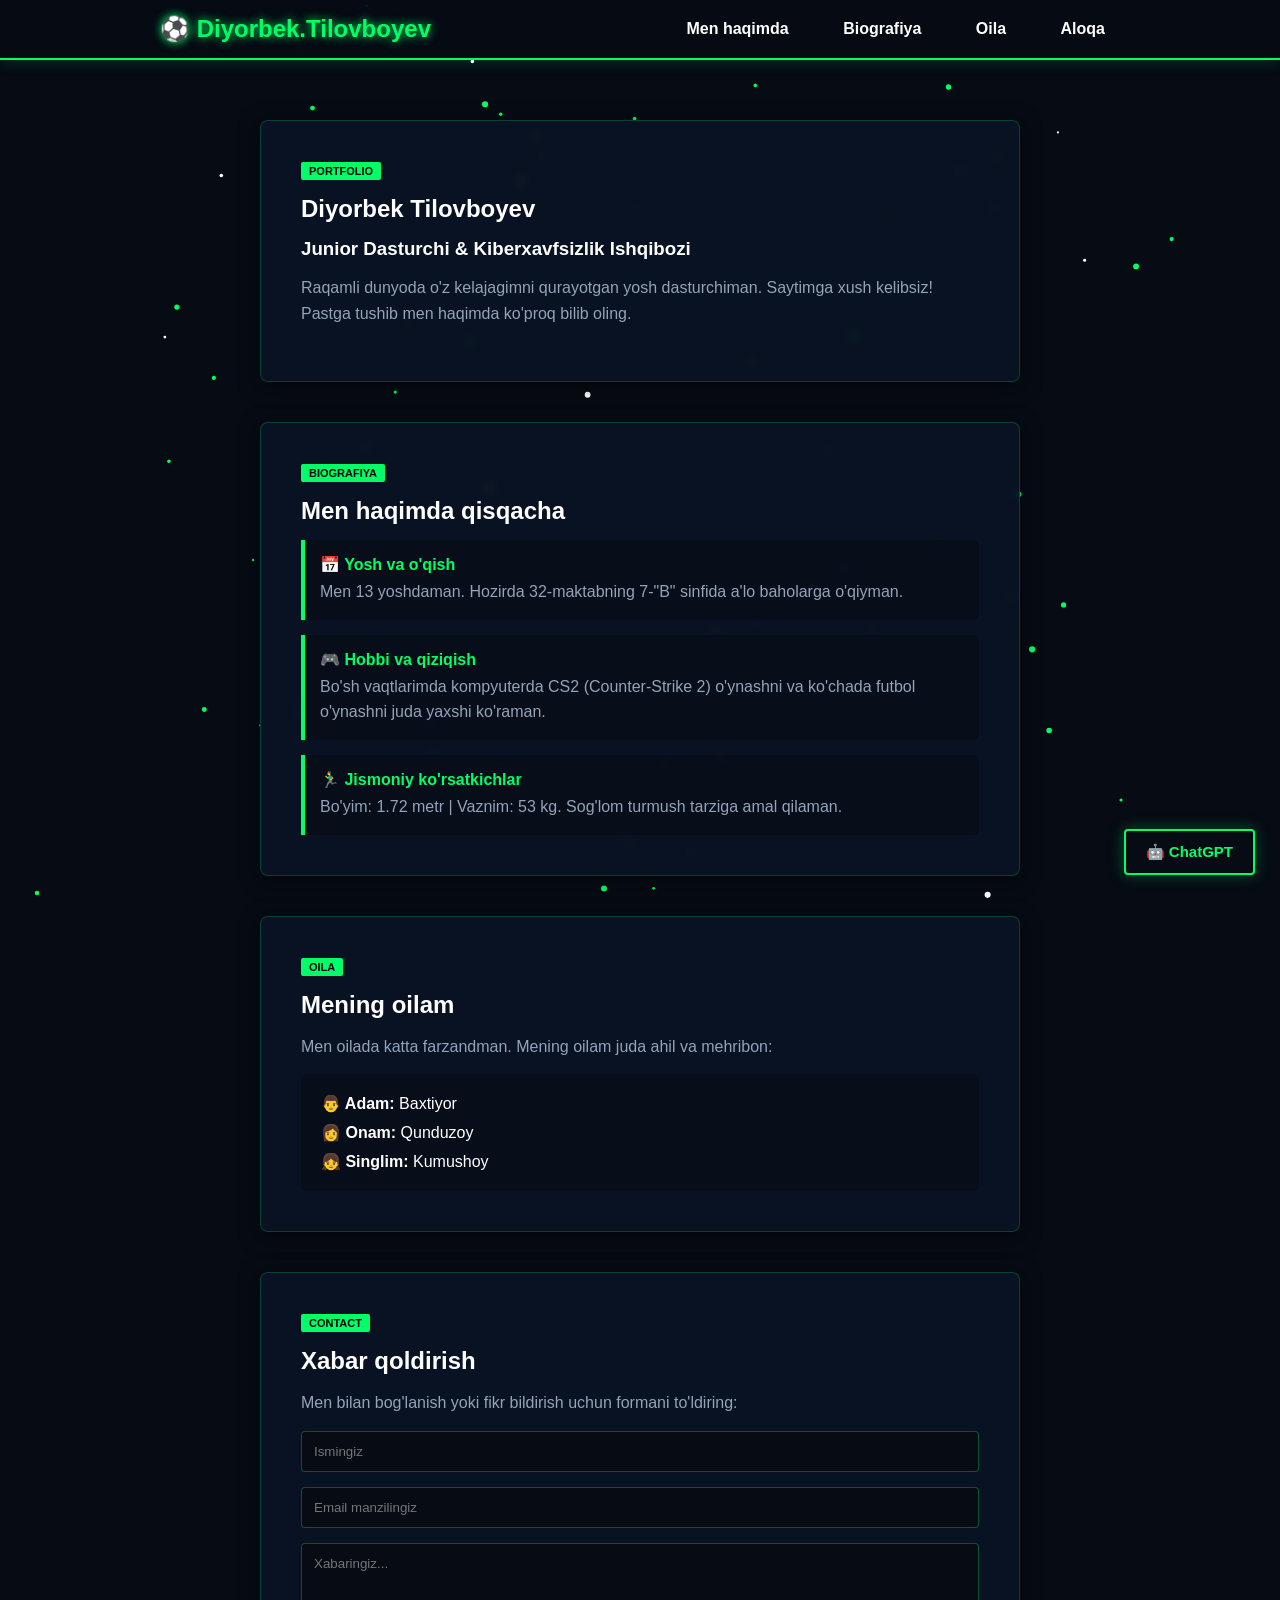
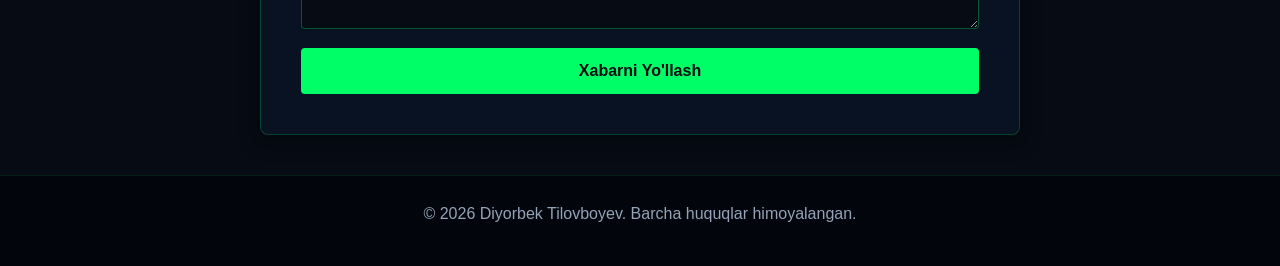
<file: man haqimda partfolio/index.html>
<!DOCTYPE html>
<html lang="uz">
<head>
    <meta charset="UTF-8">
    <meta name="viewport" content="width=device-width, initial-scale=1.0">
    <title>Diyorbek Tilovboyev - Shaxsiy Portfolio</title>
    <link rel="stylesheet" href="style.css">
</head>
<body>

    <!-- Orqa fonda suzib yuruvchi nuqtalar -->
    <canvas id="dots-canvas"></canvas>

    <!-- Tepada qotib turuvchi va mobilbop Header -->
    <header class="main-header">
        <div class="header-container">
            <div class="logo">⚽ Diyorbek.Tilovboyev</div>
            <nav class="nav-links">
                <a href="#about">Men haqimda</a>
                <a href="#biography">Biografiya</a>
                <a href="#family">Oila</a>
                <a href="#contact">Aloqa</a>
            </nav>
        </div>
    </header>

    <!-- Asosiy moslashuvchan tarkib -->
    <main class="main-content">

        <!-- Hero Section -->
        <section id="about" class="mega-section profile-hero">
            <span class="section-tag">PORTFOLIO</span>
            <h1>Diyorbek Tilovboyev</h1>
            <h3>Junior Dasturchi & Kiberxavfsizlik Ishqibozi</h3>
            <p>Raqamli dunyoda o'z kelajagimni qurayotgan yosh dasturchiman. Saytimga xush kelibsiz! Pastga tushib men haqimda ko'proq bilib oling.</p>
        </section>

        <!-- Biografiya (Mobilbop Grid) -->
        <section id="biography" class="mega-section">
            <span class="section-tag">BIOGRAFIYA</span>
            <h2>Men haqimda qisqacha</h2>
            <div class="bio-grid">
                <div class="bio-card">
                    <h4>📅 Yosh va o'qish</h4>
                    <p>Men 13 yoshdaman. Hozirda 32-maktabning 7-"B" sinfida a'lo baholarga o'qiyman.</p>
                </div>
                <div class="bio-card">
                    <h4>🎮 Hobbi va qiziqish</h4>
                    <p>Bo'sh vaqtlarimda kompyuterda CS2 (Counter-Strike 2) o'ynashni va ko'chada futbol o'ynashni juda yaxshi ko'raman.</p>
                </div>
                <div class="bio-card">
                    <h4>🏃‍♂️ Jismoniy ko'rsatkichlar</h4>
                    <p>Bo'yim: 1.72 metr | Vaznim: 53 kg. Sog'lom turmush tarziga amal qilaman.</p>
                </div>
            </div>
        </section>

        <!-- Oila qismi -->
        <section id="family" class="mega-section">
            <span class="section-tag">OILA</span>
            <h2>Mening oilam</h2>
            <p>Men oilada katta farzandman. Mening oilam juda ahil va mehribon:</p>
            <div class="family-list">
                <div class="family-item"><strong>👨 Adam:</strong> Baxtiyor</div>
                <div class="family-item"><strong>👩 Onam:</strong> Qunduzoy</div>
                <div class="family-item"><strong>👧 Singlim:</strong> Kumushoy</div>
            </div>
        </section>

        <!-- Aloqa formasi -->
        <section id="contact" class="mega-section">
            <span class="section-tag">CONTACT</span>
            <h2>Xabar qoldirish</h2>
            <p>Men bilan bog'lanish yoki fikr bildirish uchun formani to'ldiring:</p>
            <form onsubmit="handleContact(event)">
                <input type="text" placeholder="Ismingiz" required>
                <input type="email" placeholder="Email manzilingiz" required>
                <textarea rows="4" placeholder="Xabaringiz..." required></textarea>
                <button type="submit">Xabarni Yo'llash</button>
            </form>
        </section>

    </main>

    <footer class="main-footer">
        <p>&copy; 2026 Diyorbek Tilovboyev. Barcha huquqlar himoyalangan.</p>
    </footer>

    <!-- ChatGPT Aqlli Yordamchisi -->
    <div class="chat-widget">
        <button class="chat-toggle-btn" onclick="toggleChat()">
            🤖 ChatGPT
            <span id="chat-badge" class="chat-badge" style="display: none;">0</span>
        </button>

        <div id="chat-box" class="chat-box">
            <div class="chat-header">
                <h4>🤖 ChatGPT Assistant</h4>
                <button class="close-chat" onclick="toggleChat()">×</button>
            </div>
            <div id="chat-messages" class="chat-messages">
                <div class="msg bot-msg">Salom! Men Diyorbekning shaxsiy yordamchisiman. U, maktabi, oilasi yoki xohlagan ma'lumoti haqida so'rang!</div>
            </div>
            <div class="chat-footer">
                <input type="text" id="chat-input" placeholder="Xabarni yozing..." onkeypress="checkChatEnter(event)">
                <button onclick="sendChatMessage()">></button>
            </div>
        </div>
    </div>

    <script src="script.js"></script>
</body>
</html>
</file>
<file: man haqimda partfolio/style.css>
* {
    margin: 0;
    padding: 0;
    box-sizing: border-box;
    font-family: 'Segoe UI', Tahoma, Geneva, Verdana, sans-serif;
}

body {
    background-color: #060b14;
    color: #00ff66;
    overflow-x: hidden;
    position: relative;
    min-height: 100vh;
}

/* Suzib yuruvchi nuqtalar uchun canvas foni */
#dots-canvas {
    position: fixed;
    top: 0;
    left: 0;
    width: 100vw;
    height: 100vh;
    z-index: -1;
    pointer-events: none;
}

/* Qotib turuvchi Header */
.main-header {
    position: fixed;
    top: 0;
    left: 0;
    width: 100%;
    background: rgba(6, 11, 20, 0.95);
    border-bottom: 2px solid #00ff66;
    z-index: 100;
    padding: 15px 0;
    box-shadow: 0 0 15px rgba(0, 255, 102, 0.2);
}

.header-container {
    max-width: 1000px;
    margin: 0 auto;
    display: flex;
    justify-content: space-between;
    align-items: center;
    padding: 0 20px;
}

.logo {
    font-size: 24px;
    font-weight: bold;
    color: #00ff66;
    text-shadow: 0 0 10px #00ff66;
}

.nav-links a {
    color: #ffffff;
    text-decoration: none;
    margin-left: 20px;
    font-weight: bold;
    padding: 8px 15px;
    border-radius: 4px;
    transition: 0.3s;
}

.nav-links a:hover {
    background: #00ff66;
    color: #000;
    box-shadow: 0 0 15px #00ff66;
}

/* Asosiy kontent o'lchamlari */
.main-content {
    max-width: 800px;
    margin: 120px auto 40px;
    padding: 0 20px;
}

.mega-section {
    background: rgba(11, 19, 36, 0.9);
    border: 1px solid rgba(0, 255, 102, 0.2);
    padding: 40px;
    border-radius: 8px;
    margin-bottom: 40px;
    box-shadow: 0 4px 20px rgba(0, 0, 0, 0.5);
    backdrop-filter: blur(5px);
}

.section-tag {
    font-size: 11px;
    background: #00ff66;
    color: #000;
    padding: 3px 8px;
    font-weight: bold;
    display: inline-block;
    margin-bottom: 15px;
    border-radius: 2px;
}

h1, h2, h3, h4 {
    color: #ffffff;
    margin-bottom: 15px;
}

p {
    color: #94a3b8;
    line-height: 1.6;
    font-size: 16px;
    margin-bottom: 15px;
}

/* Biografiya kartalari */
.bio-grid {
    display: grid;
    grid-template-columns: 1fr;
    gap: 15px;
    margin-top: 15px;
}

.bio-card {
    background: rgba(6, 11, 20, 0.6);
    border-left: 4px solid #00ff66;
    padding: 15px;
    border-radius: 0 6px 6px 0;
}

.bio-card h4 { color: #00ff66; margin-bottom: 5px; }
.bio-card p { margin-bottom: 0; }

/* Oila ro'yxati */
.family-list {
    background: rgba(6, 11, 20, 0.6);
    padding: 20px;
    border-radius: 6px;
    display: flex;
    flex-direction: column;
    gap: 10px;
}

.family-item {
    font-size: 16px;
    color: #ffffff;
}

/* Formlar */
input, textarea {
    width: 100%;
    padding: 12px;
    margin-bottom: 15px;
    border: 1px solid rgba(0, 255, 102, 0.3);
    background: #060b14;
    color: #ffffff;
    outline: none;
    border-radius: 4px;
}

input:focus, textarea:focus {
    border-color: #00ff66;
    box-shadow: 0 0 10px rgba(0, 255, 102, 0.3);
}

button {
    background: #00ff66;
    color: #060b14;
    font-weight: bold;
    border: none;
    padding: 14px;
    cursor: pointer;
    width: 100%;
    font-size: 16px;
    border-radius: 4px;
    transition: 0.3s;
}

button:hover {
    background: #ffffff;
    box-shadow: 0 0 15px #ffffff;
}

.main-footer {
    background: #02060c;
    text-align: center;
    padding: 25px;
    color: #475569;
    border-top: 1px solid rgba(0, 255, 102, 0.1);
    font-size: 14px;
}

/* CHAT WIDGET SYSTEM */
.chat-widget { position: fixed; bottom: 25px; right: 25px; z-index: 1000; }
.chat-toggle-btn { background: #060b14; color: #00ff66; border: 2px solid #00ff66; padding: 12px 20px; font-size: 15px; font-weight: bold; cursor: pointer; box-shadow: 0 0 15px rgba(0, 255, 102, 0.3); position: relative; border-radius: 4px; }
.chat-badge { position: absolute; top: -10px; right: -10px; background: #ff003c; color: white; font-size: 12px; width: 22px; height: 22px; border-radius: 50%; display: flex; align-items: center; justify-content: center; border: 2px solid #000; font-weight: bold; }
.chat-box { display: none; position: absolute; bottom: 60px; right: 0; width: 320px; height: 400px; background: rgba(6, 11, 20, 0.98); border: 2px solid #00ff66; box-shadow: 0 0 25px rgba(0, 255, 102, 0.4); flex-direction: column; border-radius: 6px; }
.chat-header { background: #00ff66; color: #060b14; padding: 10px; display: flex; justify-content: space-between; align-items: center; font-weight: bold; border-radius: 4px 4px 0 0; }
.close-chat { background: none; border: none; color: #060b14; font-size: 22px; cursor: pointer; }
.chat-messages { flex: 1; padding: 15px; overflow-y: auto; display: flex; flex-direction: column; gap: 10px; }
.msg { padding: 8px 12px; border-radius: 4px; max-width: 85%; font-size: 14px; line-height: 1.4; }
.bot-msg { background: rgba(0, 255, 102, 0.08); color: #00ff66; border: 1px solid rgba(0, 255, 102, 0.3); align-self: flex-start; }
.user-msg { background: #00ff66; color: #060b14; align-self: flex-end; font-weight: bold; }
.chat-footer { display: flex; padding: 10px; border-top: 1px solid rgba(0, 255, 102, 0.2); gap: 5px; }
.chat-footer input { margin-bottom: 0; padding: 8px; background: #02060c; border: 1px solid rgba(0, 255, 102, 0.2); color: #fff;}
.chat-footer button { width: 45px; padding: 0; background: #00ff66; color: #060b14; }

/* === MOBIL MOSLASHUV (RESPONSIVE MEDIA QUERIES) === */
@media (max-width: 768px) {
    .header-container {
        flex-direction: column;
        gap: 12px;
        text-align: center;
        padding: 5px 10px;
    }

    .nav-links {
        display: flex;
        flex-wrap: wrap;
        justify-content: center;
        gap: 4px;
        width: 100%;
    }

    .nav-links a {
        margin-left: 0;
        font-size: 13px;
        padding: 6px 12px;
        flex: 1 1 40%; /* Tugmalarni telefonda chiroyli qator qiladi */
    }

    .main-content {
        margin-top: 170px; /* Header tepani yopib qo'ymasligi uchun */
        padding: 0 12px;
    }

    .mega-section {
        padding: 22px 15px;
        margin-bottom: 25px;
    }

    h1 { font-size: 24px; text-align: center; }
    h2 { font-size: 20px; }
    
    /* Mobil chat widget o'lchamlari */
    .chat-box {
        width: 285px;
        height: 360px;
        right: -15px;
    }
}
</file>
